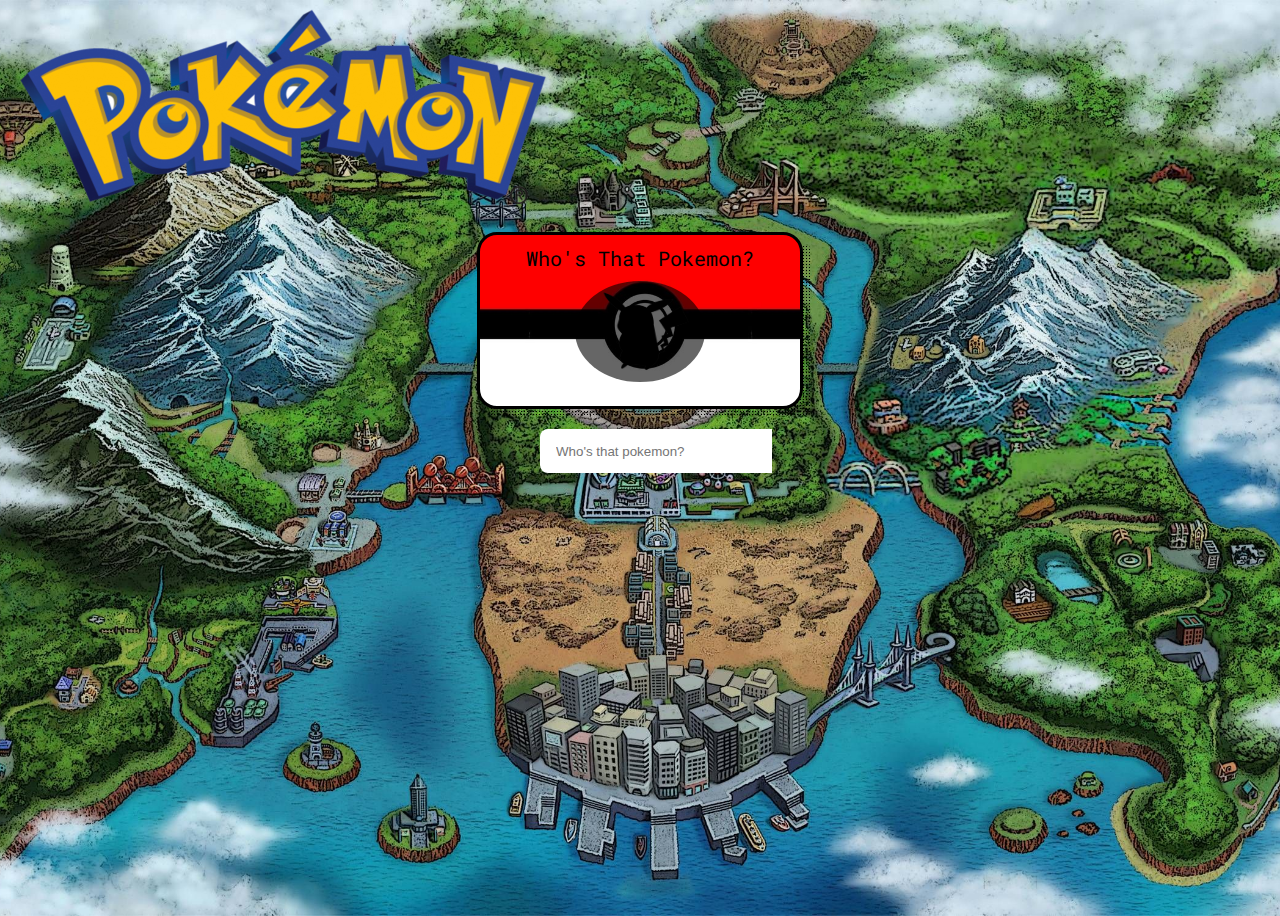
<file: index.html>
<!DOCTYPE html>
<html lang="en">
  <head>
    <meta charset="UTF-8" />
    <meta http-equiv="X-UA-Compatible" content="IE=edge" />
    <meta name="viewport" content="width=device-width, initial-scale=1.0" />
    <title>Pokedex</title>
    <link
      href="https://fonts.googleapis.com/css2?family=Roboto+Mono&display=swap"
      rel="stylesheet"
    />
    <script src="main.js" type="text/javascript" defer></script>
    <link href="/style/style.css" rel="stylesheet" />
  </head>
  <body>
    <a href="/index.html">
      <img
        class="pokemon_logo"
        src="./assets/550px-TituloUniversoPokémon.png"
        alt="pokémon_logo"
      />
    </a>
    <div class="main-container">
      <div data-poke-card class="poke-card">
        <div data-poke-name class="poke-name">Who's that pokemon?</div>
        <div data-poke-img-container class="img-container">
          <img data-poke-img class="poke-img" src="./assets/poke-shadow.png" />
        </div>
        <div data-poke-id></div>
        <div data-poke-types class="poke-types"></div>
        <div data-poke-stats class="poke-stats"></div>
      </div>
      <form action="" onsubmit="searchPokemon(event)">
        <input
          type="text"
          name="pokemon"
          autocomplete="off"
          placeholder="Who's that pokemon?"
          class="searching"
        />
      </form>
    </div>
  </body>
</html>
</file>
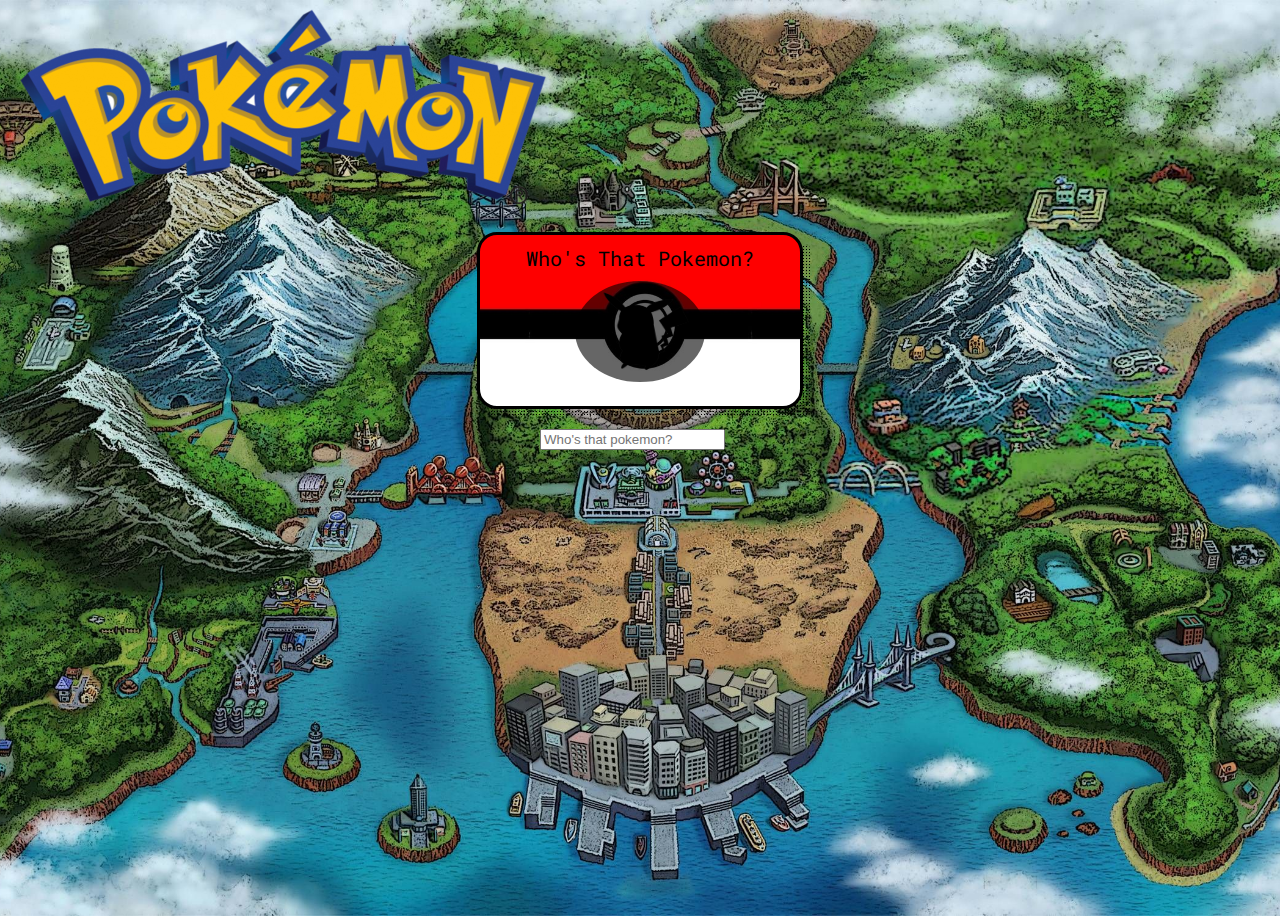
<file: pokedex.html>
<!DOCTYPE html>
<html lang="en">
  <head>
    <meta charset="UTF-8" />
    <meta http-equiv="X-UA-Compatible" content="IE=edge" />
    <meta name="viewport" content="width=device-width, initial-scale=1.0" />
    <title>Pokedex</title>
    <link
      href="https://fonts.googleapis.com/css2?family=Roboto+Mono&display=swap"
      rel="stylesheet"
    />
    <script src="main.js" type="text/javascript" defer></script>
    <link href="/style/style.css" rel="stylesheet" />
  </head>
  <body>
    <a href="/index.html">
      <img
        class="pokemon_logo"
        src="./assets/550px-TituloUniversoPokémon.png"
        alt="pokémon_logo"
      />
    </a>
    <div class="main-container">
      <div data-poke-card class="poke-card">
        <div data-poke-name class="poke-name">Who's that pokemon?</div>
        <div data-poke-img-container class="img-container">
          <img data-poke-img class="poke-img" src="./assets/poke-shadow.png" />
        </div>
        <div data-poke-id></div>
        <div data-poke-types class="poke-types"></div>
        <div data-poke-stats class="poke-stats"></div>
      </div>
      <form action="" onsubmit="searchPokemon(event)">
        <input
          type="text"
          name="pokemon"
          autocomplete="off"
          placeholder="Who's that pokemon?"
        />
      </form>
    </div>
  </body>
</html>
</file>
<file: style/style.css>
form {
    width: 200px;
    margin: 20px auto;
}

.searching {
    width: 100%;
    padding: 10px;
    border-radius: 8px 0 0 8px;
    border: 0;
    outline: none;
    height: 36px;
    padding: 4px 16px;
    background-color: white;
    color: #000;
}

body {
    background-image: url(/assets/maps.jpg);
    background-position: center;
    background-repeat: no-repeat;
    background-size: cover;
    max-width: 100vw;
    min-height: 100vh;
}

.pokemon.logo {
    align-items: center;
}

.poke-card {
    background-image: url("/assets/59c2063298404cc26de870190c39837b.jpg");
    background-position: center;
    background-size: cover;
    position: relative;
    height: fit-content;
    font-family: 'Roboto Mono', monospace;
    text-transform: capitalize;
    max-width: 300px;
    border-radius: 20px;
    text-align: center;
    padding: 10px;
    margin: 0 auto;
    border: 3px solid black;
}

.poke-card::before {
    content: '';
    background: radial-gradient(black 33%, transparent 33%);
    background-size: 3px 3px;
    border-radius: 4px;
    height: 100%;
    width: 100%;
    position: absolute;
    left: 10px;
    top: 10px;
    z-index: -1;
}

.poke-name {
    font-size: 20px;
}

.img-container {
    position: relative;
    width: 180px;
    margin: 10px auto;
}

.poke-stats div {
    display: flex;
    text-transform: capitalize;
    justify-content: space-between;
    align-content: space-between;
    padding: 5px;
    font-size: 18px;
}

.poke-types {
    display: flex;
    justify-content: center;
    justify-content: space-evenly;
}

.poke-types div {
    background-color: rgba(0, 0, 0, 0.4);
    padding: 5px;
    margin: 5px;
    border-radius: 4px;
    border: 1px dashed black;
}

.poke-img {
    background-color: rgba(0, 0, 0, 0.6);
    width: 130px;
    border-radius: 50%;
}
</file>
